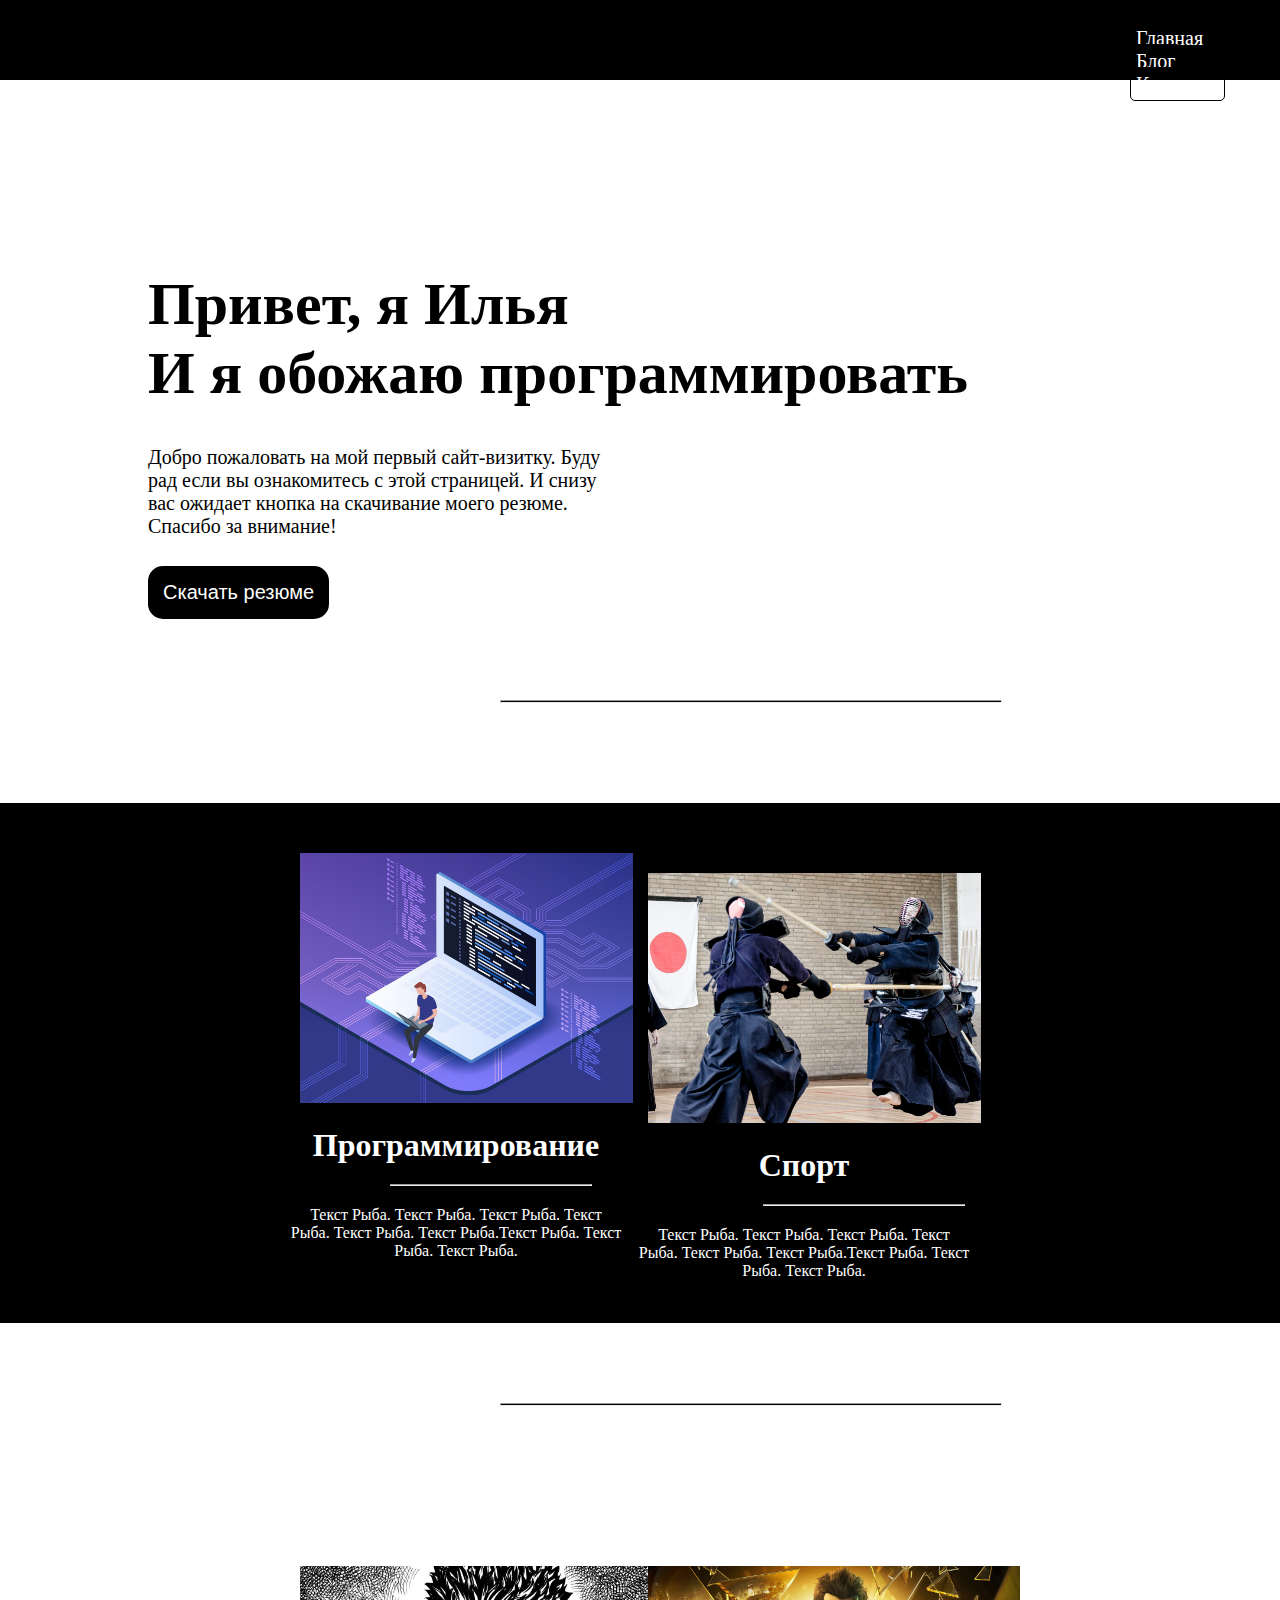
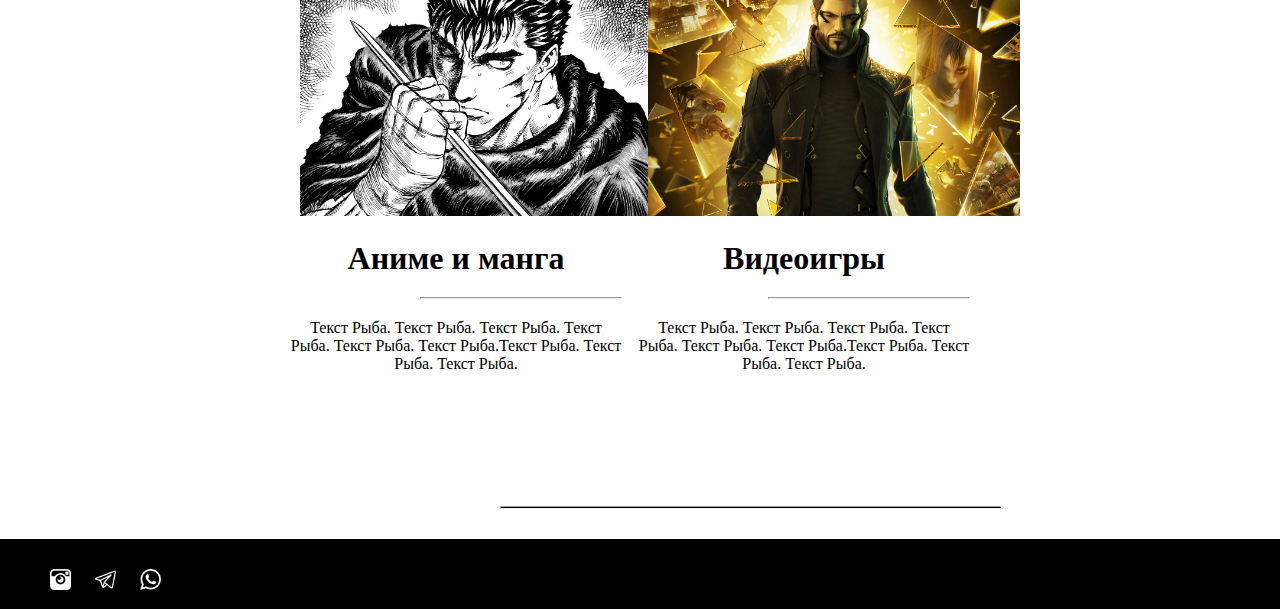
<file: index.html>
<!DOCTYPE html>
<html lang="en" dir="ltr">
  <head>
    <meta charset="utf-8">
    <title>Бурмистров Илья Алексеевич</title>
    <link rel="stylesheet" href="CSS/style.css">
    <script src="JS/scripts.js" charset="utf-8"></script>
    <script src="https://ajax.googleapis.com/ajax/libs/jquery/3.5.1/jquery.min.js"></script>
  </head>
  <body>

    <section class="header_main">
      <div class="header_menu header_fixed">
        <ul>
          <li><a href="#" class="a_color">Главная</a></li>
          <li><a href="#" class="a_color">Блог</a></li>
          <li><a href="#контакты" class="a_color">Контакты</a></li>
        </ul>
      </div>
      <div class="header_about_me">
        <h1>Привет, я Илья <br> И я обожаю программировать</h1>
        <p>Добро пожаловать на мой первый сайт-визитку. Буду рад если вы ознакомитесь с этой страницей. И снизу вас ожидает кнопка на скачивание моего резюме. Спасибо за внимание!</p>
        <a href="FILES/Резюме/резюме.pdf" download="" title="Скачать резюме"><button type="button" name="button">Скачать резюме</button></a>
        <!-- <img src="../IMG/Photo_for_site.jpg" alt="Фото меня :)"> -->
      </div>
    </section>

    <hr id="hr_for_midle">

    <section class="main_block">
      <div class="left_main_block">
        <img src="IMG/blog.jpg" alt="">
        <h1>Программирование</h1>
        <hr class="hr_main">
        <p>Текст Рыба. Текст Рыба. Текст Рыба. Текст Рыба. Текст Рыба. Текст Рыба.Текст Рыба. Текст Рыба. Текст Рыба.</p>
      </div>
      <div class="right_main_block">
        <img src="IMG/kendo.jpg" alt="">
        <h1>Спорт</h1>
        <hr class="hr_main_2">
        <p>Текст Рыба. Текст Рыба. Текст Рыба. Текст Рыба. Текст Рыба. Текст Рыба.Текст Рыба. Текст Рыба. Текст Рыба.</p>
      </div>
    </section>

    <hr id="hr_next_midle">

    <section class="second_main_block">
      <div class="left_second_block">
        <img src="IMG/berserk.jpg" alt="">
        <h1>Аниме и манга</h1>
        <hr class="hr_second">
        <p>Текст Рыба. Текст Рыба. Текст Рыба. Текст Рыба. Текст Рыба. Текст Рыба.Текст Рыба. Текст Рыба. Текст Рыба.<br></p>
      </div>
      <div class="right_second_block">
        <img src="IMG/deus_ex.jpg" alt="">
        <h1>Видеоигры</h1>
        <hr class="hr_second">
        <p>Текст Рыба. Текст Рыба. Текст Рыба. Текст Рыба. Текст Рыба. Текст Рыба.Текст Рыба. Текст Рыба. Текст Рыба.</p>
      </div>
    </section>

    <hr id="hr_next_midle">

    <section class="footer">
      <div class="div_footer">
        <ul>
          <li><a href="#" name="контакты" class="a_footer"><img src="IMG/instagram.png" alt="instagram"></a></li>
          <li><a href="#" class="a_footer"><img src="IMG/telegram.png" alt="telegram"></a></li>
          <li><a href="#" class="a_footer"><img src="IMG/whatsapp.png" alt="whatsapp"></a></li>
          <!-- <li><a href="#" class="a_footer"><img src="../IMG/github.png" alt="github"></a></li> -->
        </ul>
      </div>
    </section>

  </body>
</html>
</file>
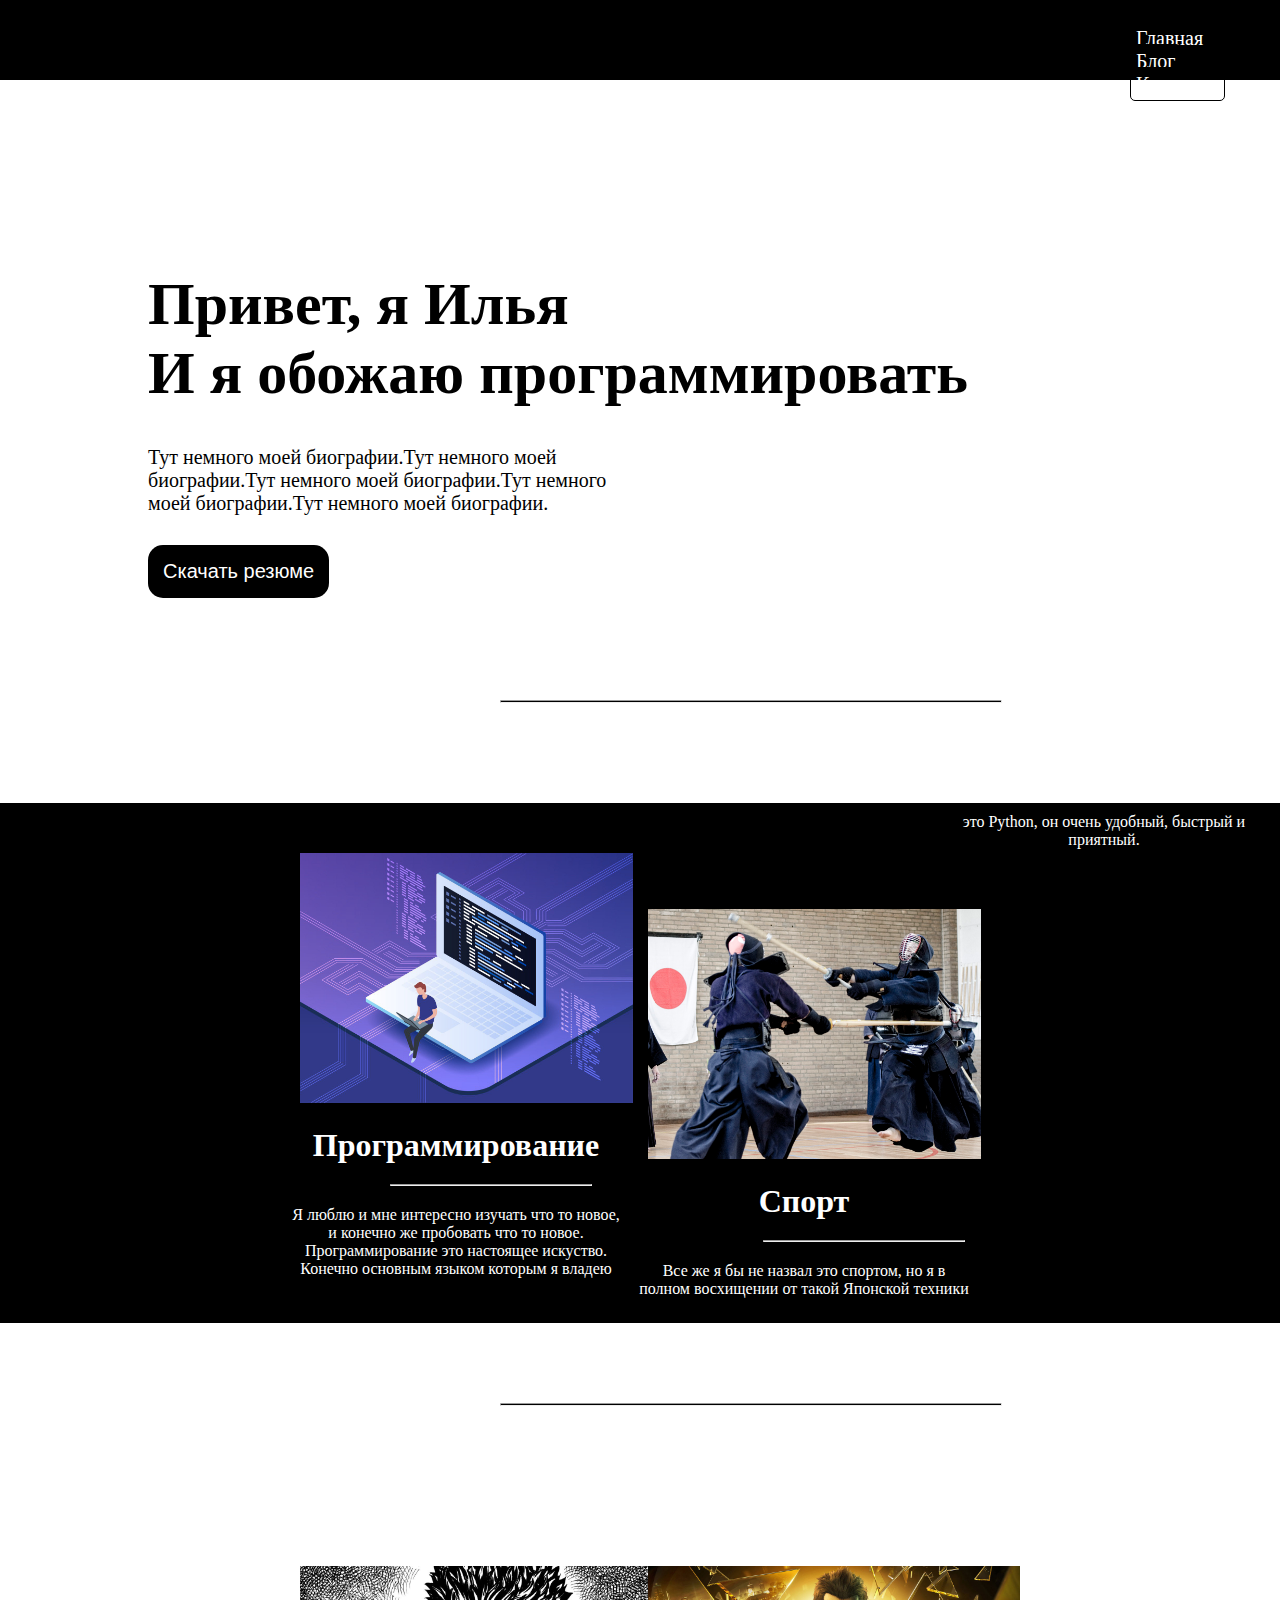
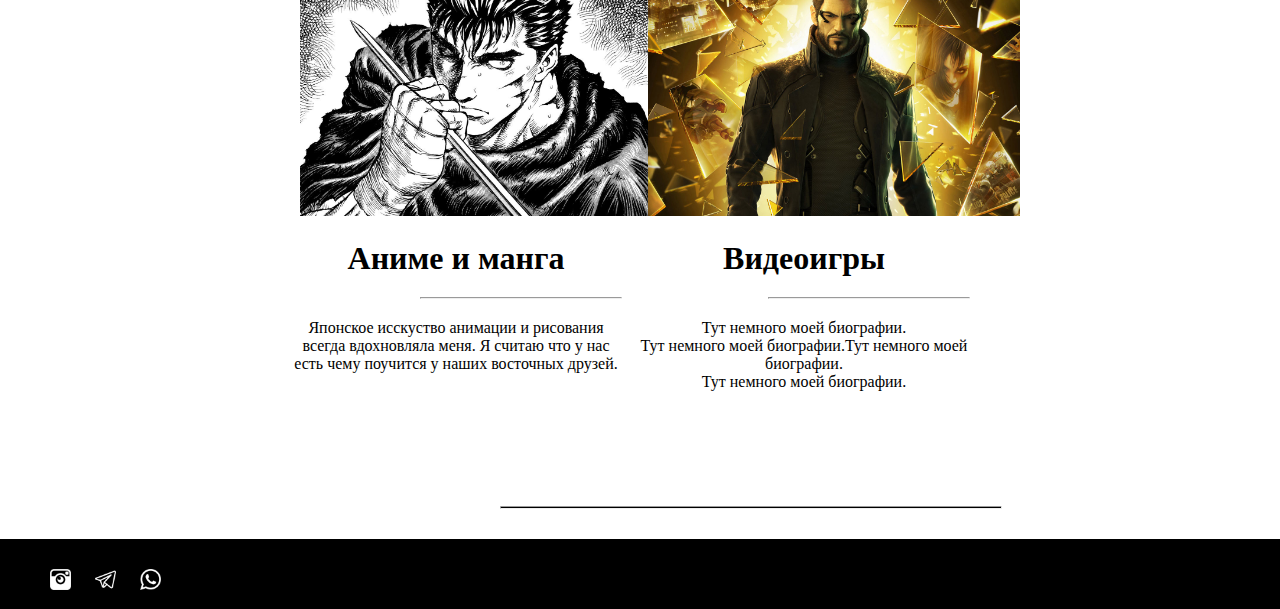
<file: HTML/index.html>
<!DOCTYPE html>
<html lang="en" dir="ltr">
  <head>
    <meta charset="utf-8">
    <title></title>
    <link rel="stylesheet" href="../CSS/style.css">
    <script src="../JS/scripts.js" charset="utf-8"></script>
  </head>
  <body>

    <section class="header_main">
      <div class="header_menu">
        <ul>
          <li><a href="#" class="a_color">Главная</a></li>
          <li><a href="#" class="a_color">Блог</a></li>
          <li><a href="#контакты" class="a_color">Контакты</a></li>
        </ul>
      </div>
      <div class="header_about_me">
        <h1>Привет, я Илья <br> И я обожаю программировать</h1>
        <p>Тут немного моей биографии.Тут немного моей биографии.Тут немного моей биографии.Тут немного моей биографии.Тут немного моей биографии.</p>
        <a href="../FILES/Резюме/резюме.pdf" download="" title="Скачать резюме"><button type="button" name="button">Скачать резюме</button></a>
        <!-- <img src="../IMG/Photo_for_site.jpg" alt="Фото меня :)"> -->
      </div>
    </section>

    <hr id="hr_for_midle">

    <section class="main_block">
      <div class="left_main_block">
        <img src="../IMG/blog.jpg" alt="">
        <h1>Программирование</h1>
        <hr class="hr_main">
        <p>Я люблю и мне интересно изучать что то новое, и конечно же пробовать что то новое. Программирование это настоящее искуство. Конечно основным языком которым я владею это Python, он очень удобный, быстрый и приятный.</p>
      </div>
      <div class="right_main_block">
        <img src="../IMG/kendo.jpg" alt="">
        <h1>Спорт</h1>
        <hr class="hr_main_2">
        <p>Все же я бы не назвал это спортом, но я в полном восхищении от такой Японской техники как Кендо. И конечно же спорт прямо влияет на здоровье. Занимайтесь спортом!</p>
      </div>
    </section>

    <hr id="hr_next_midle">

    <section class="second_main_block">
      <div class="left_second_block">
        <img src="../IMG/berserk.jpg" alt="">
        <h1>Аниме и манга</h1>
        <hr class="hr_second">
        <p>Японское исскуство анимации и рисования всегда вдохновляла меня. Я считаю что у нас есть чему поучится у наших восточных друзей.<br></p>
      </div>
      <div class="right_second_block">
        <img src="../IMG/deus_ex.jpg" alt="">
        <h1>Видеоигры</h1>
        <hr class="hr_second">
        <p>Тут немного моей биографии.<br>Тут немного моей биографии.Тут немного моей биографии.<br>Тут немного моей биографии.</p>
      </div>
    </section>

    <hr id="hr_next_midle">

    <section class="footer">
      <div class="div_footer">
        <ul>
          <li><a href="#" name="контакты" class="a_footer"><img src="../IMG/instagram.png" alt="instagram"></a></li>
          <li><a href="#" class="a_footer"><img src="../IMG/telegram.png" alt="telegram"></a></li>
          <li><a href="#" class="a_footer"><img src="../IMG/whatsapp.png" alt="whatsapp"></a></li>
          <!-- <li><a href="#" class="a_footer"><img src="../IMG/github.png" alt="github"></a></li> -->
        </ul>
      </div>
    </section>

  </body>
</html>
</file>
<file: CSS/style.css>
/* Сбрасываем стили отступов */
* {
  margin: 0;
  padding: 0;
}

div.header_menu {
  height: 80px;
  background: #000;
  /* border-radius: 0 0 15px 15px; */
}

/* Высота меню*/
section.header_main {
  height: 700px;
  max-height: 700px;
}

/* Стили для списка для класса header*/
div.header_menu ul {
  color: #fff;
  list-style: none;
  padding-top: 27px;
  margin-left: 1100px;
}

/* Стили для элементов списка для класса header*/
div.header_menu ul li {
  display: inline;
  padding-left: 30px;
  color: #000;
}

/* Стили для ссылок в списке для класса header*/
div.header_menu ul a {
  font-size: 20px;
  padding: 5px;
}

/* Стили для ссылок в шапке для изменения цвета*/
div.header_menu ul a.a_color {
  color: #fff;
  text-decoration: none;
  border: 1px solid #000;
  border-radius: 5px;
}

/* Стили для ссылок в списке при наведении
для класса header*/
div.header_menu ul a:hover {
  /* text-decoration: underline; */
  border: 1px solid #fff;
  сolor: #fff;
}

/* Стили для ссылок в списке которые были активированы
для класса header*/
div.header_menu ul a:visited {
  сolor: #fff;
  style: none;
}

/* Стили для заголовка в шапке*/
div.header_about_me h1 {
  font-size: 60px;
  padding-left: 148px;
  padding-top: 190px;
}

/* Стили для тега hr*/
#hr_for_midle {
  width: 500px;
  height: 1px;
  margin-left: 500px;
  margin-right: 500px;
  background-color: black;
  border-radius: 10px;
}

#hr_for_midle:hover {
  height: 5px;
  border-radius: 10px;
}

/* Стили для второго тега hr*/

#hr_next_midle {
  width: 500px;
  height: 1px;
  margin-left: 500px;
  margin-right: 500px;
  background-color: black;
  border-radius: 10px;
  margin-top: 700px;
}

#hr_next_midle:hover {
  height: 5px;
  border-radius: 10px;
}

/* Стили для абзаца в шапке*/
div.header_about_me p {
  font-size: 20px;
  padding-left: 148px;
  padding-top: 38px;
  max-width: 467px;
  max-height: 90px;
}

/* Стили для кнопки в шапке*/
div.header_about_me button {
  padding: 15px;
  background: #000;
  font-size: 20px;
  margin-top: 30px;
  margin-left: 148px;
  border: 2px;
  color: #fff;
  border-radius: 15px;
}

/* Стили для кнопки при наведении*/
div.header_about_me button:hover {
  background: #fff;
  color: #000;
  border: 2px solid #000;
}

/* Стили для картинки в шапке*/
/* div.header_about_me img {
  font-size: 10px;
  width: 300px;
  height: 300px;
  float: right;
  padding-left: 750px;
  position: absolute;
} */

/* Стили для блока main_block*/
section.main_block {
  height: 500px;
  max-height: 500px;
  width: 100%;
  /* background: #EDF7FA; */
  background: #000;
  margin-top: 100px;
  padding: 10px;
  color: #fff;
  column-count: 2;
  float: right;
  display: block;
  margin-left: 400px;
  padding-left: 400px;
}

section.main_block img {
  height: 250px;
  margin-top: 10px;
  margin-left: 10px;
}

/* Стили для блока left_main_block*/

div.left_main_block {
  padding-top: 30px;
  text-align: center;
  margin-left: 300px;
  max-width: 400px;
}

div.left_main_block p {
  margin-top: 20px;
}

div.left_main_block h1 {
  margin-top: 20px;
}

/* Стили для блока right_main_block*/

div.right_main_block {
  padding-top: 50px;
  text-align: center;
  margin-right: 300px;
}

div.right_main_block p {
  margin-top: 20px;
}

div.right_main_block h1 {
  margin-top: 20px;
}

section.main_block hr.hr_main {
  width: 200px;
  margin-left: 100px;
  margin-top: 20px;
}

section.main_block hr.hr_main_2 {
  width: 200px;
  margin-left: 125px;
  margin-top: 20px;
}

/* Стили для секции second_main_block*/


section.second_main_block {
  height: 500px;
  max-height: 500px;
  width: 100%;
  /* background: #EDF7FA; */
  background: #fff;
  margin-top: 100px;
  padding: 10px;
  color: #000;
  column-count: 2;
  float: right;
  display: block;
  margin-left: 400px;
  padding-left: 400px;
}

section.second_main_block img {
  height: 250px;
  margin-top: 10px;
  margin-left: 10px;
}

/* Стили для блока left_main_block*/

div.left_second_block {
  padding-top: 40px;
  text-align: center;
  margin-left: 300px;
}

div.left_second_block p {
  margin-top: 20px;
}

div.left_second_block h1 {
  margin-top: 20px;
}

/* Стили для блока right_main_block*/

div.right_second_block {
  padding-top: 40px;
  text-align: center;
  margin-right: 300px;
}

div.right_second_block p {
  margin-top: 20px;
}

div.right_second_block h1 {
  margin-top: 20px;
}

section.second_main_block hr.hr_second {
  width: 200px;
  margin-left: 130px;
  margin-top: 20px;
}

/* Стили для секции footer*/

section.footer {
  height: 50px;
  max-height: 50px;
  /* background: #EDF7FA; */
  background: #000;
  margin-top: 30px;
  padding: 10px;
  color: #fff;
}

section.footer div.div_footer ul li {
  display: inline;
  padding-left: 20px;
  color: #000;
}

section.footer div.div_footer ul {
  padding-top: 20px;
  color: #000;
  list-style: none;
  padding-left: 20px;
}

section.footer div.div_footer img {
  width: 21px;
}
</file>
